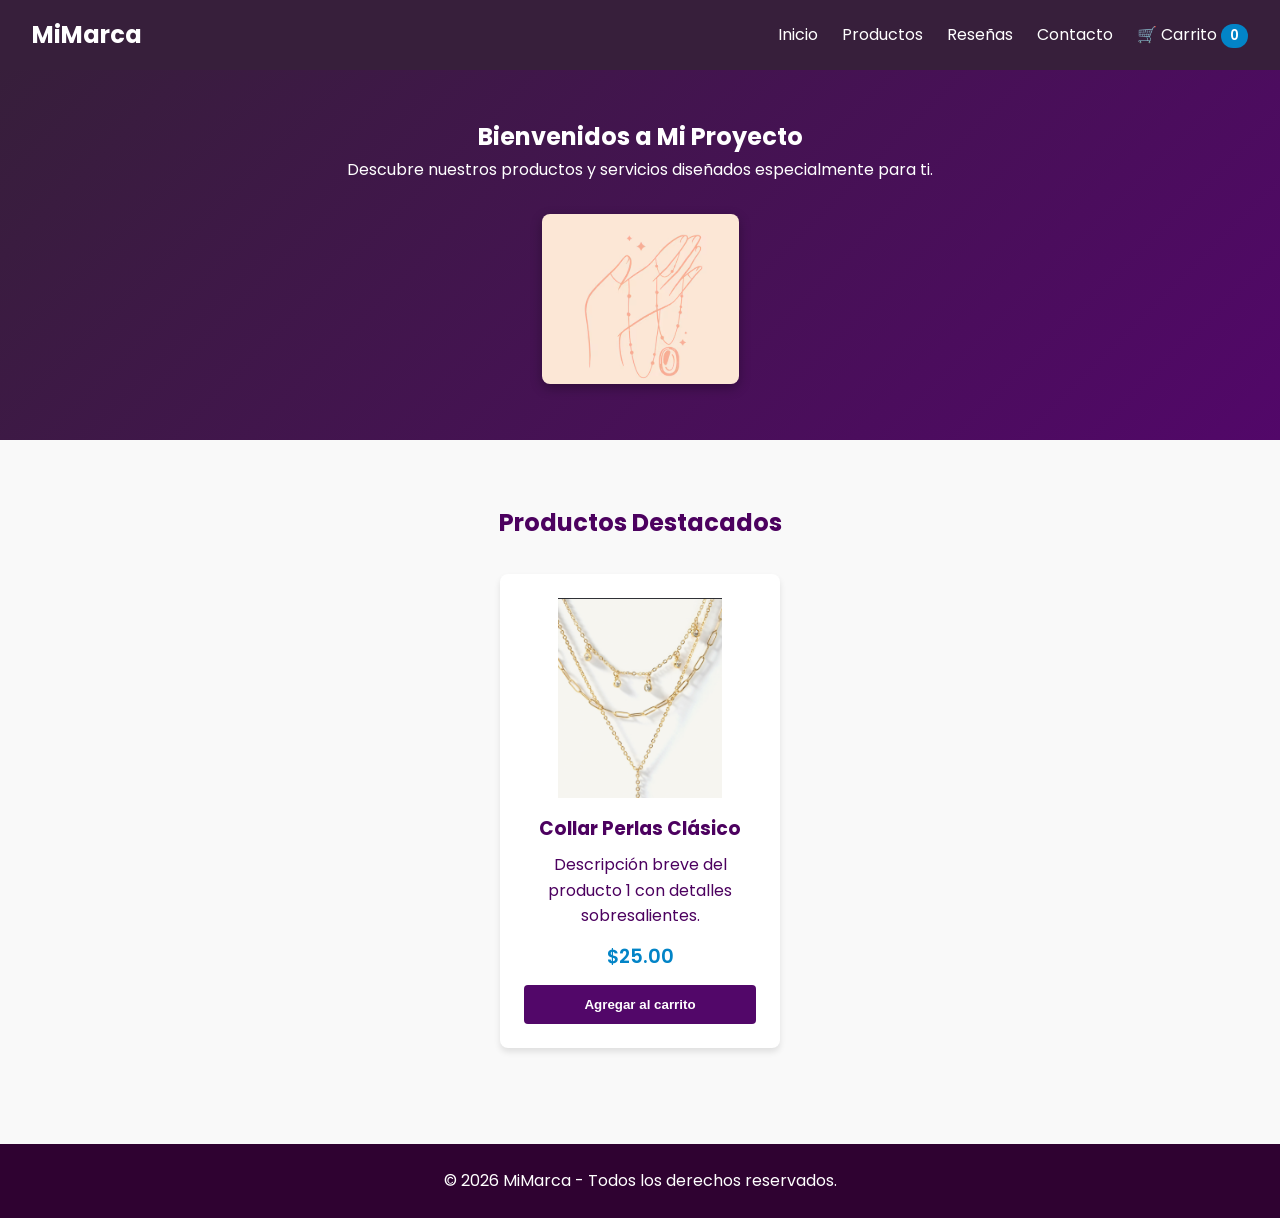
<file: index.html>
<!DOCTYPE html>
<html lang="es">
<head>
  <meta charset="UTF-8">
  <meta name="viewport" content="width=device-width, initial-scale=1.0">
  <meta name="description" content="MiMarca - Tienda online de collares, joyería y accesorios exclusivos.">
  <meta name="keywords" content="ecommerce, collares, accesorios, joyería, tienda online">
  <title>Mi Proyecto Web - Inicio</title>
  <link rel="preconnect" href="https://fonts.googleapis.com">
  <link rel="preconnect" href="https://fonts.gstatic.com" crossorigin>
  <link href="https://fonts.googleapis.com/css2?family=Poppins:wght@300;400;600&display=swap" rel="stylesheet">
  <link rel="stylesheet" href="css/styles.css">
</head>
<body>

  <header class="header">
    <div class="logo">
      <h2>MiMarca</h2>
    </div>
    <nav class="nav" aria-label="Navegación principal">
      <ul class="nav-list">
        <li><a href="index.html">Inicio</a></li>
        <li><a href="pages/productos.html">Productos</a></li>
        <li><a href="pages/resenias.html">Reseñas</a></li>
        <li><a href="pages/contacto.html">Contacto</a></li>
        <li><a href="pages/carrito.html">🛒 Carrito <span id="contador-carrito" class="badge-carrito">0</span></a></li>
      </ul>
    </nav>
  </header>

  <main>
    <section id="inicio" class="hero">
      <div class="hero-content">
        <h1>Bienvenidos a Mi Proyecto</h1>
        <p>Descubre nuestros productos y servicios diseñados especialmente para ti.</p>
      </div>
      <div class="hero-media">
        <img src="assets/presentacion.png" alt="Imagen de presentación de la marca">
      </div>
    </section>

    <section class="productos">
      <h2>Productos Destacados</h2>
      <div id="contenedor-productos-fakestore" class="cards-container"></div>
    </section>
  </main>

  <footer class="footer">
    <p>&copy; 2026 MiMarca - Todos los derechos reservados.</p>
  </footer>

  <script type="module" src="js/index.js"></script>
</body>
</html>
</file>
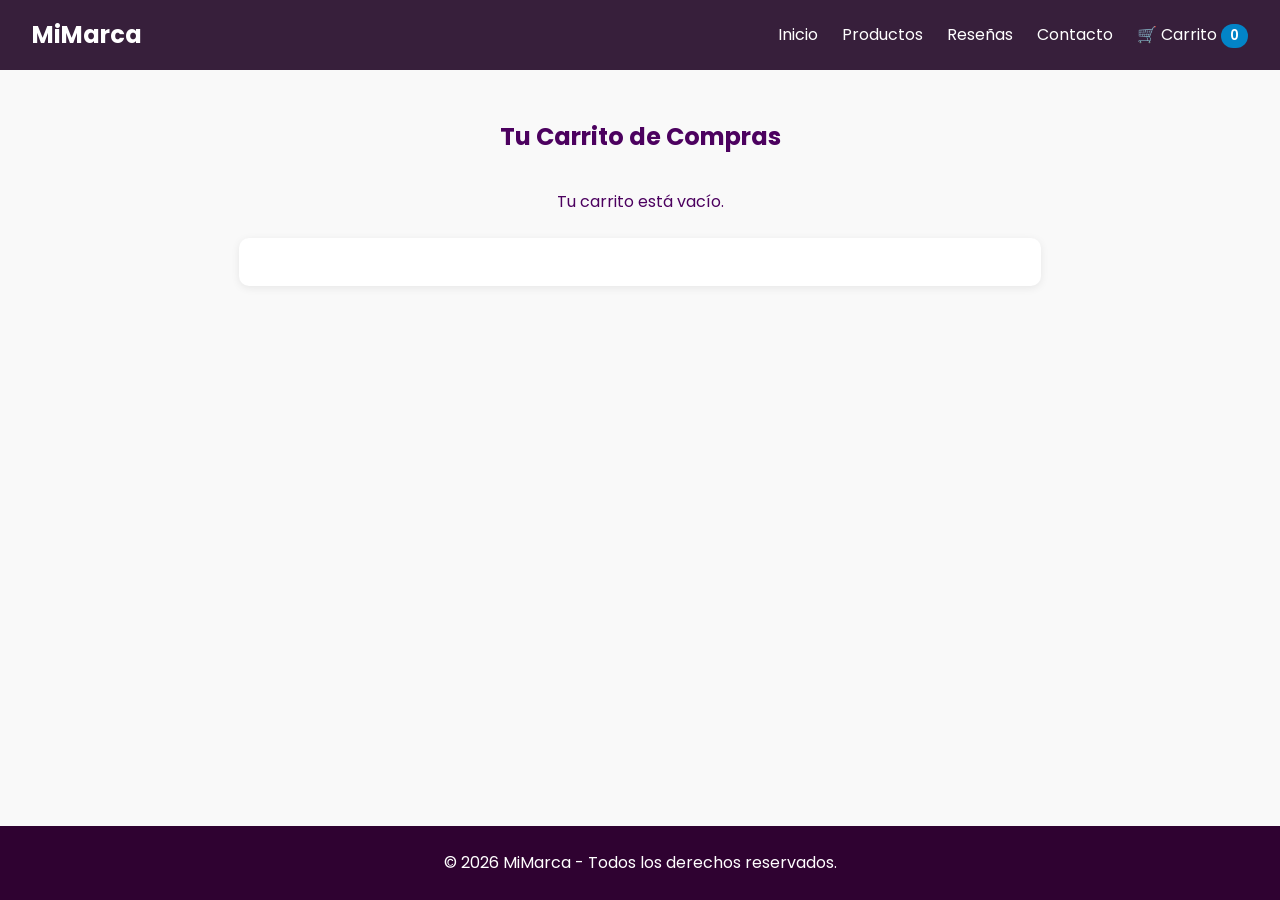
<file: pages/carrito.html>
<!DOCTYPE html>
<html lang="es">
<head>
  <meta charset="UTF-8">
  <meta name="viewport" content="width=device-width, initial-scale=1.0">
  <meta name="description" content="Revisa y gestiona los productos de tu carrito de compras en MiMarca.">
  <title>Carrito - Mi Proyecto Web</title>
  <link rel="preconnect" href="https://fonts.googleapis.com">
  <link rel="preconnect" href="https://fonts.gstatic.com" crossorigin>
  <link href="https://fonts.googleapis.com/css2?family=Poppins:wght@300;400;600&display=swap" rel="stylesheet">
  <link rel="stylesheet" href="../css/styles.css">
</head>
<body>

  <header class="header">
    <div class="logo">
      <h2>MiMarca</h2>
    </div>
    <nav class="nav" aria-label="Navegación principal">
      <ul class="nav-list">
        <li><a href="../index.html">Inicio</a></li>
        <li><a href="productos.html">Productos</a></li>
        <li><a href="resenias.html">Reseñas</a></li>
        <li><a href="contacto.html">Contacto</a></li>
        <li><a href="carrito.html">🛒 Carrito <span id="contador-carrito" class="badge-carrito">0</span></a></li>
      </ul>
    </nav>
  </header>

  <main>
    <section class="carrito-seccion">
      <h2 style="text-align:center; margin-bottom:2rem;">Tu Carrito de Compras</h2>
      <div id="contenedor-carrito"></div>
      <div id="acciones-carrito" class="acciones-carrito"></div>
    </section>
  </main>

  <footer class="footer">
    <p>&copy; 2026 MiMarca - Todos los derechos reservados.</p>
  </footer>

  <script type="module" src="../js/carrito.js"></script>
</body>
</html>
</file>
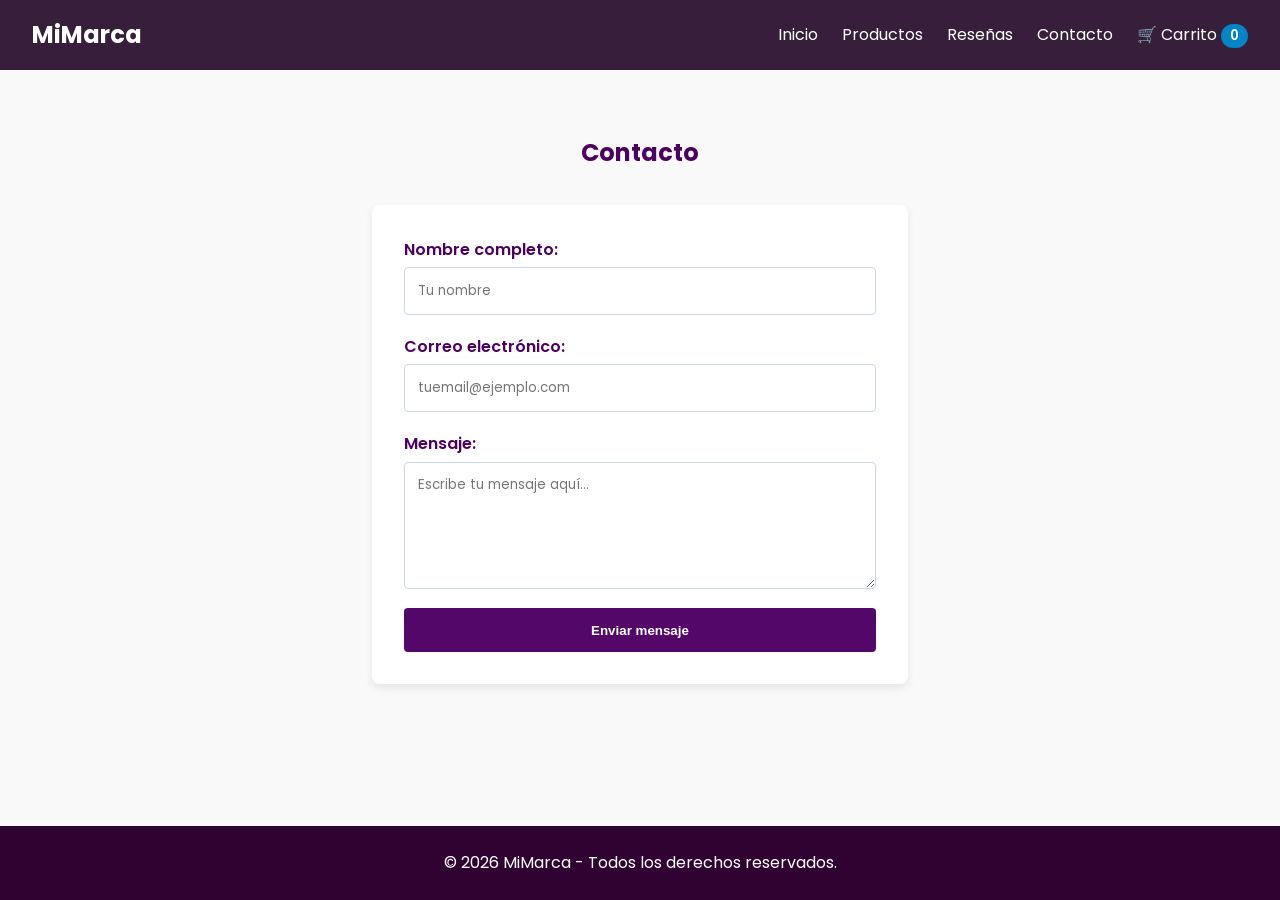
<file: pages/contacto.html>
<!DOCTYPE html>
<html lang="es">
<head>
  <meta charset="UTF-8">
  <meta name="viewport" content="width=device-width, initial-scale=1.0">
  <meta name="description" content="Ponte en contacto con el equipo de MiMarca.">
  <title>Contacto - Mi Proyecto Web</title>
  <link rel="preconnect" href="https://fonts.googleapis.com">
  <link rel="preconnect" href="https://fonts.gstatic.com" crossorigin>
  <link href="https://fonts.googleapis.com/css2?family=Poppins:wght@300;400;600&display=swap" rel="stylesheet">
  <link rel="stylesheet" href="../css/styles.css">
</head>
<body>

  <header class="header">
    <div class="logo">
      <h2>MiMarca</h2>
    </div>
    <nav class="nav" aria-label="Navegación principal">
      <ul class="nav-list">
        <li><a href="../index.html">Inicio</a></li>
        <li><a href="productos.html">Productos</a></li>
        <li><a href="resenias.html">Reseñas</a></li>
        <li><a href="contacto.html">Contacto</a></li>
        <li><a href="carrito.html">🛒 Carrito <span id="contador-carrito" class="badge-carrito">0</span></a></li>
      </ul>
    </nav>
  </header>

  <main>
    <section class="contacto">
      <h2>Contacto</h2>
      <form action=https://formspree.io/f/mgakplez method="POST" class="formulario" novalidate>
        <div class="campo">
          <label for="nombre">Nombre completo:</label>
          <input type="text" id="nombre" name="nombre" required placeholder="Tu nombre">
        </div>

        <div class="campo">
          <label for="email">Correo electrónico:</label>
          <input type="email" id="email" name="_replyto" required placeholder="tuemail@ejemplo.com">
        </div>

        <div class="campo">
          <label for="mensaje">Mensaje:</label>
          <textarea id="mensaje" name="mensaje" rows="5" required placeholder="Escribe tu mensaje aquí..."></textarea>
        </div>

        <button type="submit" class="btn-enviar">Enviar mensaje</button>
      </form>
    </section>
  </main>

  <footer class="footer">
    <p>&copy; 2026 MiMarca - Todos los derechos reservados.</p>
  </footer>

  <script type="module" src="../js/contacto.js"></script>
</body>
</html>
</file>
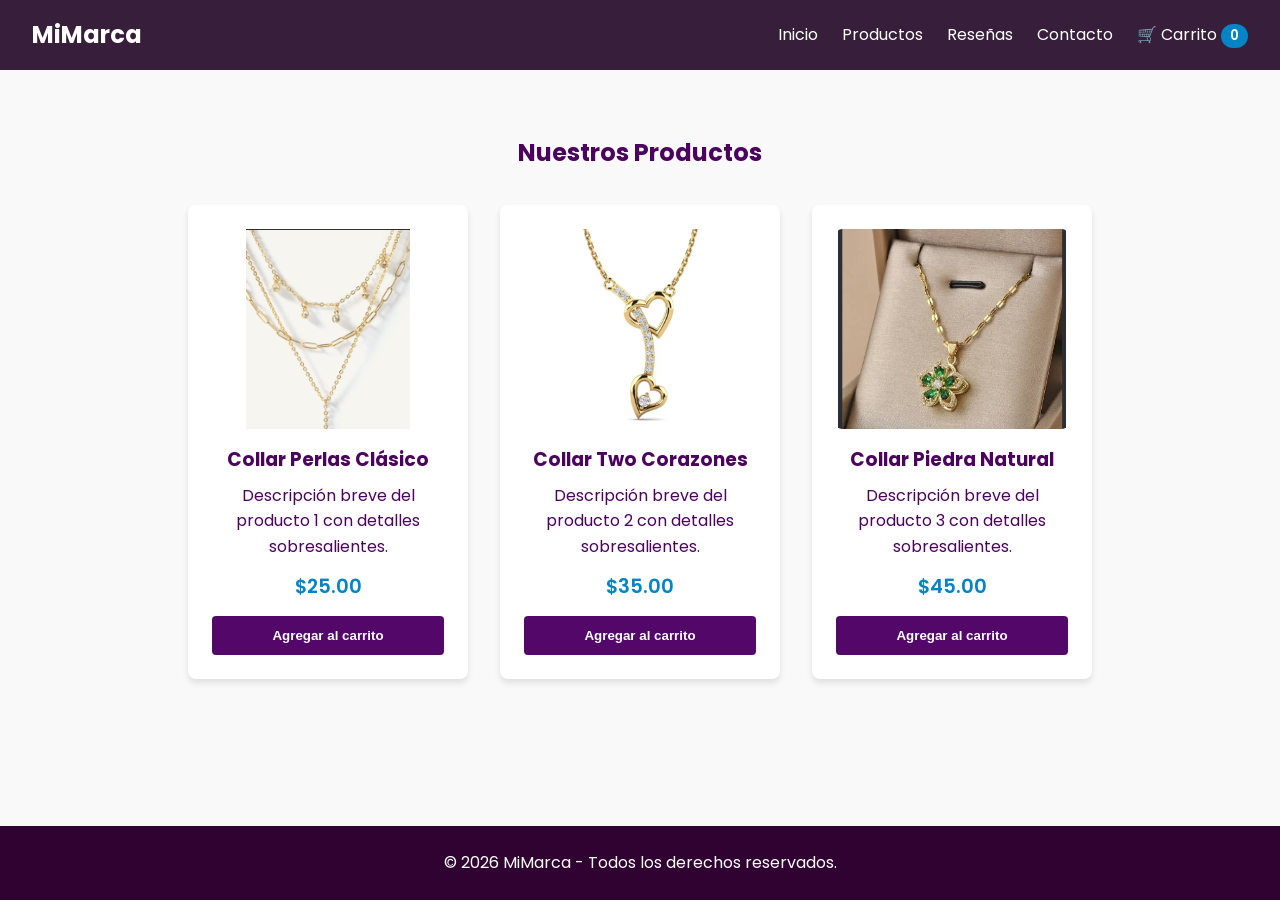
<file: pages/productos.html>
<!DOCTYPE html>
<html lang="es">
<head>
  <meta charset="UTF-8">
  <meta name="viewport" content="width=device-width, initial-scale=1.0">
  <meta name="description" content="Catálogo completo de collares y accesorios de MiMarca.">
  <title>Productos - Mi Proyecto Web</title>
  <link rel="preconnect" href="https://fonts.googleapis.com">
  <link rel="preconnect" href="https://fonts.gstatic.com" crossorigin>
  <link href="https://fonts.googleapis.com/css2?family=Poppins:wght@300;400;600&display=swap" rel="stylesheet">
  <link rel="stylesheet" href="../css/styles.css">
</head>
<body>

  <header class="header">
    <div class="logo">
      <h2>MiMarca</h2>
    </div>
    <nav class="nav" aria-label="Navegación principal">
      <ul class="nav-list">
        <li><a href="../index.html">Inicio</a></li>
        <li><a href="productos.html">Productos</a></li>
        <li><a href="resenias.html">Reseñas</a></li>
        <li><a href="contacto.html">Contacto</a></li>
        <li><a href="carrito.html">🛒 Carrito <span id="contador-carrito" class="badge-carrito">0</span></a></li>
      </ul>
    </nav>
  </header>

  <main>
    <section class="productos">
      <h2>Nuestros Productos</h2>
      <div id="contenedor-tarjetas" class="cards-container"></div>
    </section>
  </main>

  <footer class="footer">
    <p>&copy; 2026 MiMarca - Todos los derechos reservados.</p>
  </footer>

  <script type="module" src="../js/productos.js"></script>
</body>
</html>
</file>
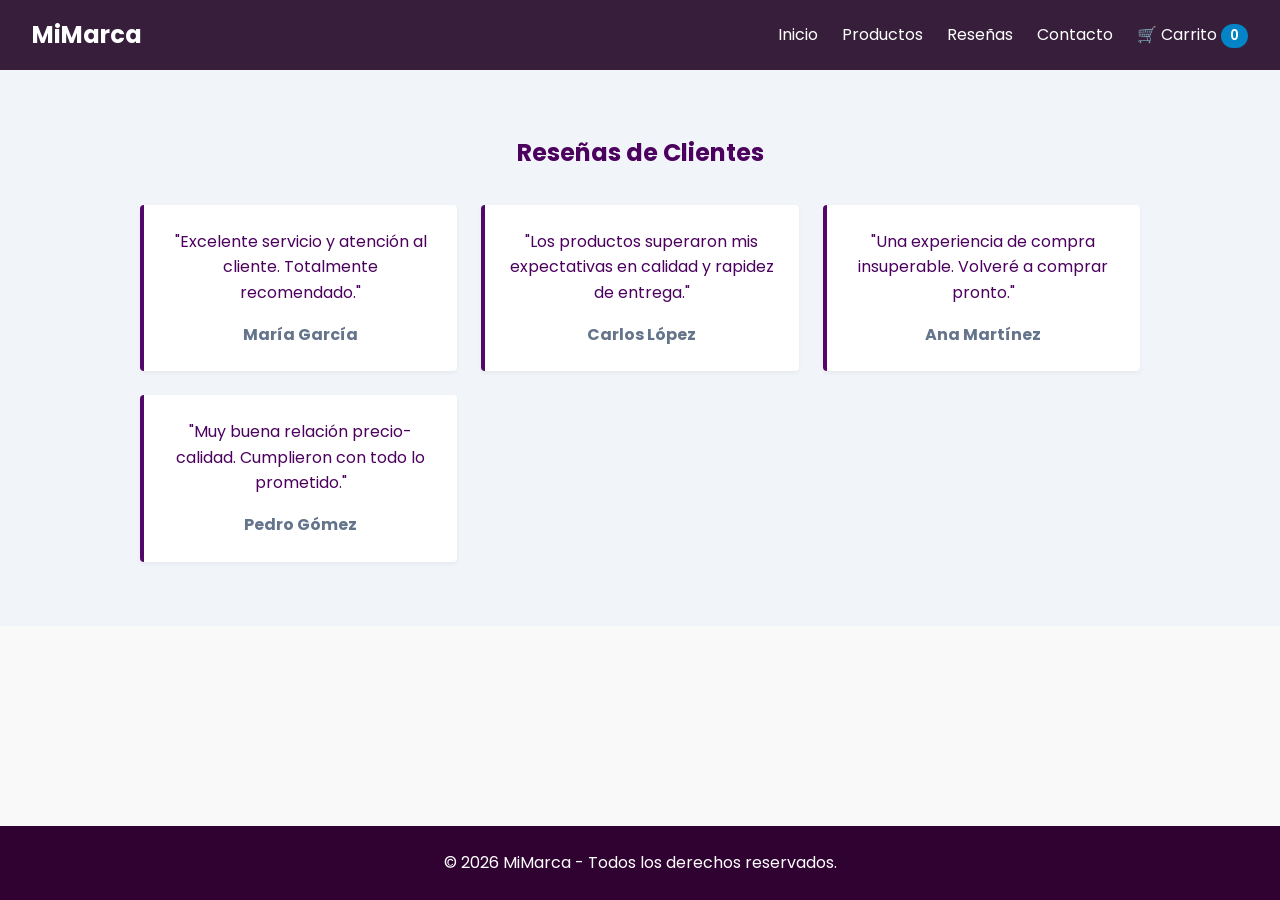
<file: pages/resenias.html>
<!DOCTYPE html>
<html lang="es">
<head>
  <meta charset="UTF-8">
  <meta name="viewport" content="width=device-width, initial-scale=1.0">
  <meta name="description" content="Opiniones y reseñas de nuestros clientes en MiMarca.">
  <title>Reseñas - Mi Proyecto Web</title>
  <link rel="preconnect" href="https://fonts.googleapis.com">
  <link rel="preconnect" href="https://fonts.gstatic.com" crossorigin>
  <link href="https://fonts.googleapis.com/css2?family=Poppins:wght@300;400;600&display=swap" rel="stylesheet">
  <link rel="stylesheet" href="../css/styles.css">
</head>
<body>

  <header class="header">
    <div class="logo">
      <h2>MiMarca</h2>
    </div>
    <nav class="nav" aria-label="Navegación principal">
      <ul class="nav-list">
        <li><a href="../index.html">Inicio</a></li>
        <li><a href="productos.html">Productos</a></li>
        <li><a href="resenias.html">Reseñas</a></li>
        <li><a href="contacto.html">Contacto</a></li>
        <li><a href="carrito.html">🛒 Carrito <span id="contador-carrito" class="badge-carrito">0</span></a></li>
      </ul>
    </nav>
  </header>

  <main>
    <section class="resenas">
      <h2>Reseñas de Clientes</h2>
      <div class="grid-resenas">
        <div class="resena-card">
          <p>"Excelente servicio y atención al cliente. Totalmente recomendado."</p>
          <h4>María García</h4>
        </div>
        <div class="resena-card">
          <p>"Los productos superaron mis expectativas en calidad y rapidez de entrega."</p>
          <h4>Carlos López</h4>
        </div>
        <div class="resena-card">
          <p>"Una experiencia de compra insuperable. Volveré a comprar pronto."</p>
          <h4>Ana Martínez</h4>
        </div>
        <div class="resena-card">
          <p>"Muy buena relación precio-calidad. Cumplieron con todo lo prometido."</p>
          <h4>Pedro Gómez</h4>
        </div>
      </div>
    </section>
  </main>

  <footer class="footer">
    <p>&copy; 2026 MiMarca - Todos los derechos reservados.</p>
  </footer>

  <script type="module" src="../js/index.js"></script>
</body>
</html>
</file>
<file: css/styles.css>
* {
  margin: 0;
  padding: 0;
  box-sizing: border-box;
}

body {
  font-family: 'Poppins', sans-serif; /* Google Fonts */
  line-height: 1.6;
  color: #4c015f;
  background-color: #f9f9f9; /* Background general */
  display: flex;
  flex-direction: column;
  min-height: 100vh;
}

main {
  flex: 1;
}

/* HEADER Y NAVEGACIÓN */
.header {
  background-color: hwb(292 12% 77%);
  color: #ffffff;
  padding: 1rem 2rem;
  display: flex;
  justify-content: space-between;
  align-items: center;
  position: sticky;
  top: 0;
  z-index: 1000;
}

.nav-list {
  list-style: none; /* Lista desordenada */
  display: flex;
  align-items: center;
  gap: 1.5rem;
}

.nav-list a {
  color: #ffffff;
  text-decoration: none;
  font-weight: 400;
  transition: color 0.3s;
}

.nav-list a:hover {
  color: #d8b4fe;
}

.badge-carrito {
  background-color: #0284c7;
  color: #ffffff;
  padding: 0.15rem 0.55rem;
  border-radius: 999px;
  font-size: 0.85rem;
  font-weight: 600;
}

/* HERO SECTION */
.hero {
  display: flex;
  flex-direction: column;
  align-items: center;
  text-align: center;
  padding: 3rem 1.5rem;
  background: linear-gradient(135deg, hwb(292 12% 77%) 0%, #520769 100%); /* Fondo degradado */
  color: #fff;
}

.hero-content {
  margin-bottom: 2rem;
}

.hero-media img {
  max-width: 100%;
  height: auto;
  border-radius: 8px;
  box-shadow: 0 4px 12px rgba(0,0,0,0.3);
}

/* SECCIÓN PRODUCTOS - FLEXBOX */
.productos {
  padding: 4rem 2rem;
  text-align: center;
}

.productos h2 {
  margin-bottom: 2rem;
}

.cards-container {
  display: flex; /* FLEXBOX */
  flex-wrap: wrap;
  justify-content: center;
  gap: 2rem;
}

.card {
  background: #ffffff;
  border-radius: 8px;
  box-shadow: 0 4px 6px rgba(0, 0, 0, 0.1);
  padding: 1.5rem;
  width: 280px;
  display: flex;
  flex-direction: column;
  justify-content: space-between;
}

.card img {
  width: 100%;
  height: 200px;
  object-fit: contain;
  border-radius: 6px;
  margin-bottom: 1rem;
}

.card h3 {
  margin-bottom: 0.5rem;
}

.card .precio {
  font-weight: 600;
  color: #0284c7;
  font-size: 1.2rem;
  margin: 0.8rem 0;
}

.btn-agregar, .btn-accion {
  background-color: #520769;
  color: white;
  border: none;
  padding: 0.75rem 1rem;
  border-radius: 4px;
  font-weight: 600;
  cursor: pointer;
  transition: background 0.3s;
}

.btn-agregar:hover, .btn-accion:hover {
  background-color: #700b8f;
}

/* SECCIÓN RESEÑAS - CSS GRID */
.resenas {
  background-color: #f1f5f9; /* Background diferenciado */
  padding: 4rem 2rem;
  text-align: center;
}

.resenas h2 {
  margin-bottom: 2rem;
}

.grid-resenas {
  display: grid; /* CSS GRID */
  grid-template-columns: repeat(auto-fit, minmax(250px, 1fr));
  gap: 1.5rem;
  max-width: 1000px;
  margin: 0 auto;
}

.resena-card {
  background: #ffffff;
  padding: 1.5rem;
  border-left: 4px solid #520769;
  border-radius: 4px;
  box-shadow: 0 2px 4px rgba(0,0,0,0.05);
}

.resena-card h4 {
  margin-top: 1rem;
  color: #64748b;
}

/* SECCIÓN CONTACTO */
.contacto {
  padding: 4rem 2rem;
  max-width: 600px;
  margin: 0 auto;
  width: 100%;
}

.contacto h2 {
  text-align: center;
  margin-bottom: 2rem;
}

.formulario {
  display: flex;
  flex-direction: column;
  gap: 1.2rem;
  background: #ffffff;
  padding: 2rem;
  border-radius: 8px;
  box-shadow: 0 4px 8px rgba(0,0,0,0.08);
}

.campo {
  display: flex;
  flex-direction: column;
  align-items: flex-start;
}

.campo label {
  margin-bottom: 0.3rem;
  font-weight: 600;
}

.campo input, .campo textarea {
  width: 100%;
  padding: 0.8rem;
  border: 1px solid #cbd5e1;
  border-radius: 4px;
  font-family: inherit;
}

.btn-enviar {
  background-color: #520769;
  color: white;
  border: none;
  padding: 0.9rem;
  border-radius: 4px;
  font-weight: 600;
  cursor: pointer;
  transition: background 0.3s;
}

.btn-enviar:hover {
  background-color: #700b8f;
}

/* CARRITO EN LISTA VERTICAL CON FILAS HORIZONTALES */
.carrito-seccion {
  padding: 3rem 1.5rem;
  max-width: 850px;
  margin: 0 auto;
  width: 100%;
}

#contenedor-carrito {
  display: flex;
  flex-direction: column;
  gap: 1rem;
}

.item-carrito {
  display: flex;
  flex-direction: row;
  align-items: center;
  justify-content: space-between;
  background: #ffffff;
  padding: 1rem 1.25rem;
  border-radius: 10px;
  box-shadow: 0 2px 8px rgba(0, 0, 0, 0.08);
  gap: 1.25rem;
}

.item-carrito img {
  width: 70px;
  height: 70px;
  min-width: 70px;
  object-fit: cover;
  border-radius: 8px;
  border: 1px solid #e2e8f0;
}

.item-carrito > div:first-of-type {
  flex: 1;
  text-align: left;
}

.item-carrito h4 {
  font-size: 1rem;
  margin-bottom: 0.2rem;
  color: #4c015f;
}

.item-carrito p {
  font-size: 0.9rem;
  color: #64748b;
}

.controles-cantidad {
  display: flex;
  align-items: center;
  gap: 0.5rem;
}

.btn-cant {
  width: 28px;
  height: 28px;
  border: 1px solid #cbd5e1;
  background: #f8fafc;
  cursor: pointer;
  border-radius: 6px;
  font-weight: 600;
}

.btn-cant:hover {
  background: #e2e8f0;
}

.btn-eliminar {
  background-color: #dc2626;
  color: white;
  border: none;
  padding: 0.45rem 0.85rem;
  border-radius: 6px;
  font-size: 0.85rem;
  cursor: pointer;
}

.btn-eliminar:hover {
  background-color: #b91c1c;
}

.acciones-carrito {
  display: flex;
  justify-content: space-between;
  align-items: center;
  background: #ffffff;
  padding: 1.5rem;
  border-radius: 10px;
  margin-top: 1.5rem;
  box-shadow: 0 2px 8px rgba(0, 0, 0, 0.08);
  flex-wrap: wrap;
  gap: 1rem;
}

/* NOTIFICACIÓN TOAST (reemplaza al alert) */
.toast-notificacion {
  position: fixed;
  bottom: 24px;
  right: 24px;
  background-color: #520769;
  color: #ffffff;
  padding: 0.9rem 1.4rem;
  border-radius: 8px;
  box-shadow: 0 6px 18px rgba(0, 0, 0, 0.25);
  font-weight: 500;
  font-size: 0.95rem;
  z-index: 2000;
  opacity: 0;
  transform: translateY(15px);
  transition: opacity 0.3s ease, transform 0.3s ease;
}

.toast-notificacion.visible {
  opacity: 1;
  transform: translateY(0);
}

/* FOOTER */
.footer {
  background-color: #2f0231;
  color: #ffffff;
  text-align: center;
  padding: 1.5rem;
  margin-top: 2rem;
}

/* MEDIA QUERIES (DISEÑO RESPONSIVO) */
@media (max-width: 768px) {
  .header {
    flex-direction: column;
    gap: 1rem;
  }

  .nav-list {
    gap: 1rem;
    flex-wrap: wrap;
    justify-content: center;
  }

  .contacto {
    padding: 2rem 1rem;
  }

  .formulario {
    padding: 1.2rem;
  }

  .item-carrito {
    flex-wrap: wrap;
  }
}
</file>
